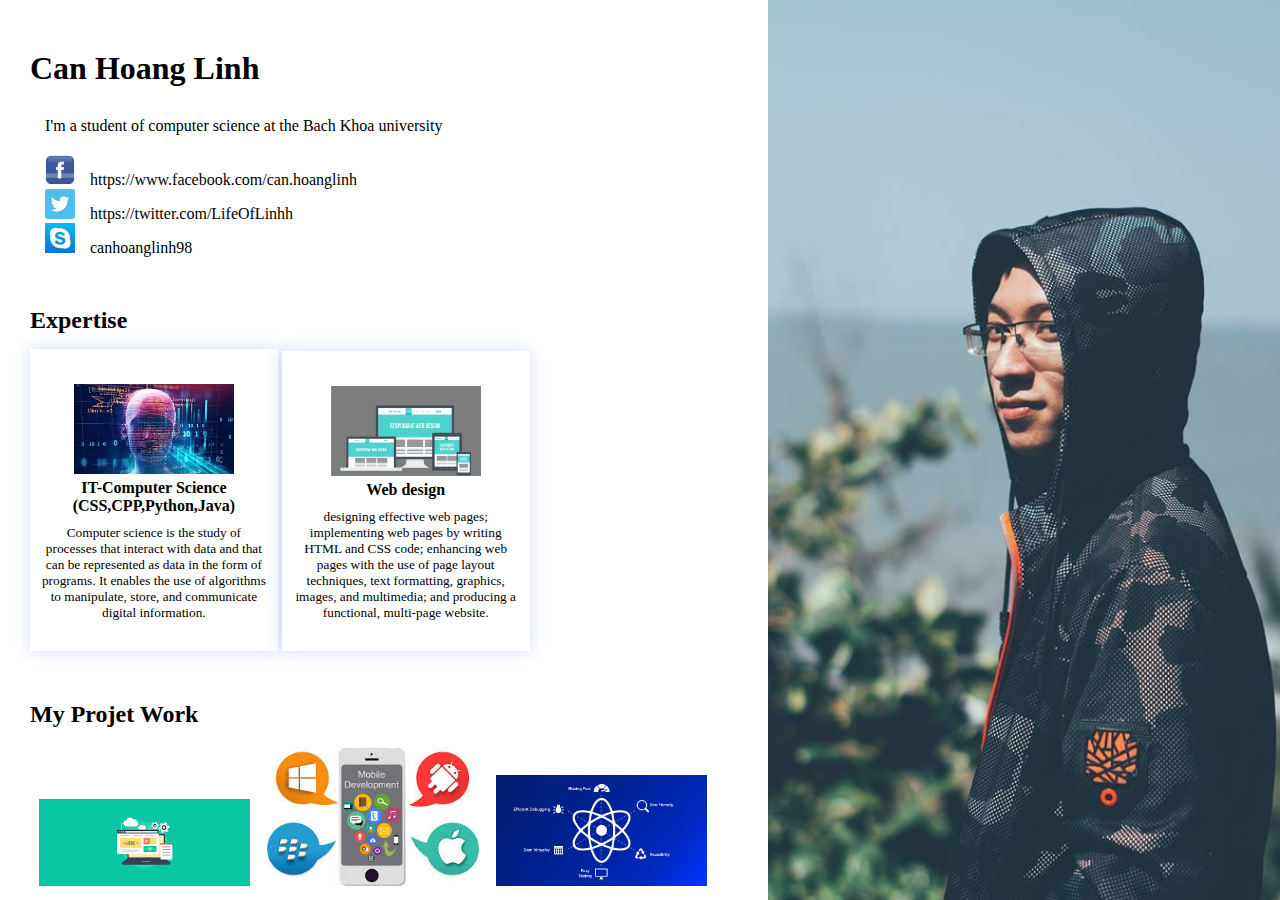
<file: index.html>
<html>
<head>
<title>This is my CV</title>
<meta name="viewport" content="width=device-width, initial-scale=1.0">
<link rel="stylesheet" href="style.css">
</head>
<body>
	<div class="profile-img">
		<img src="user.jpg">
	</div>
	<div class="profile-info">
	<h1>Can Hoang Linh</h1>
	<p class= "about"> I'm a student of computer science at the Bach Khoa university</p>
	<div class="social-media">
		<span><img src="fb.png">https://www.facebook.com/can.hoanglinh</span>
		<br><span><img src="twitter.png">https://twitter.com/LifeOfLinhh </span></br>
		<span><img src="skype.jpg">canhoanglinh98</span>
    </div>
    <h2>Expertise</h2>
    <div class="expertise">
    	<img src="cs.jpg">

    	<p><b>IT-Computer Science (CSS,CPP,Python,Java)</b></p>
    	<small>
        Computer science is the study of processes that interact with data and that can be represented as data in the form of programs. It enables the use of algorithms to manipulate, store, and communicate digital information.
    	</small>
</div>
<div class="expertise">
    	<img src="web.png">
    	<p><b>Web design</b></p>
    	<small>
        designing effective web pages; implementing web pages by writing HTML and CSS code; enhancing web pages with the use of page layout techniques, text formatting, graphics, images, and multimedia; and producing a functional, multi-page website.
    	</small>
</div>	
<h2>My Projet Work</h2>
<div class="projects">
<img src="1.png">
<img src="2.jpg">
<img src="3.jpg">
</div>
<div class="form-box">
	<h2>Contact me</h2>
	<form>
		<div class="input-group">
		<input type="text" placeholder="First Name">
		<input type="text" placeholder="Last Name">
	</div>
	<div class="input-group">
		<input type="number" placeholder="Phone Number">
		<input type="email" placeholder="Last Name">
	</div>
	<div class="text-area">
		<textarea rows="4" placeholder="Your Message"></textarea>
	</div>
	<button type="submit" class="submit-btn">SEND MESSAGE</button>
	</form>
	</div>
	<div class="contact">
		<span><img src="gmail.jpg">linh.can@vexere.com</span>
		<span><img src="phone.jpg">0903844969</span>
	</div>
</body>
</html>
</file>
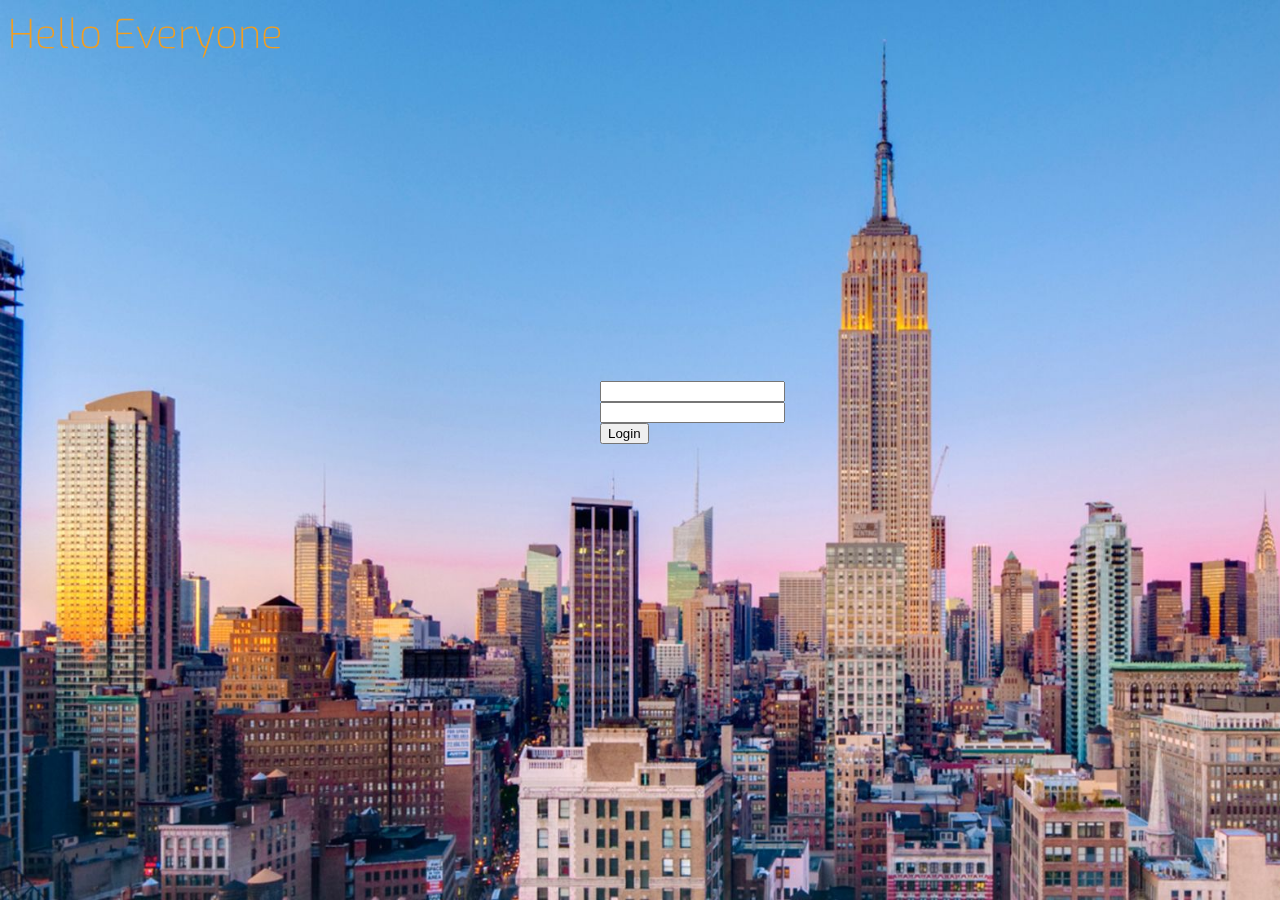
<file: login.html>
<html>
<head>
	<meta charset="UTF-8">
	<title>login</title>
    <style>
    @import url(http://fonts.googleapis.com/css?family=Exo:100,200,400);
    @import url(http://fonts.googleapis.com/css?family=Source+Sans+Pro:700,400,300);

    body{
     	overflow-y: scroll;
    	width: 100%;
    	top: -20px;
    	right: -40px;
    	bottom: -40px;
    	width: auto;
    	height: auto;
    	background-image: url("NYC_2-compressor.jpg");
        background-size: cover;
        -webkit-filter: blur(0px);
    }
    .head{
    	position: absolute;
    	top:calc(50%-35px);
    	left:calc(50%-255px);
    }
    .header div{
     float: left;
     color: #fff;
     font-family: 'Exo', sans-serif;
     font-size: 40px;
     font-weight: 200;
    }
    .header div span{
    	color: #F29E20 !important;
    }
    .login{
    	position: absolute;
    	top: calc(50% - 75px);
    	left: calc(50% - 50px);
    	height: 150px;
    	width: 350px;
    	padding:10px;
    }
    .login input [type=text]{
    	width: 250px;
    	height: 30px;
    	background: transparent;
    	border: 1px solid rgba(255,255,255,0.6);
    	border-radius: 2px;
    	color: #fff;
    	font-family: 'Exo', sans-serif;
    	font-size: 16px;
    	font-weight: 400;
    	padding: 4px;
    }
    .login input [type=password]{
    	width: 250px;
    	height: 30px;
    	background: transparent;
    	border: 1px solid rgba(255,255,255,0.6);
    	border-radius: 2px;
    	color: #fff;
    	font-family: 'Exo', sans-serif;
    	font-size: 16px;
    	font-weight: 400;
    	padding: 4px;
    }
    .login input [type=button]{
    	width: 260px;
    	height: 35px;
    	background: #fff;
    	border: 1px solid #fff;
    	cursor: pointer;
    	border-radius: 2px;
    	color: #a18d6c;
    	font-family: 'Exo', sans-serif;
    	font-size:16px;
    	font-weight:400;
    	padding:4px;
    }
    .login input [type=button]:hover{
    	opacity: 0.8;
    }
    .login input [type=button]:active{
    	opacity: 0.6;
    }
    .login input [type=text]:focus{
    	outline: none;
    	border:1px solid rgba (255,255,255,0.9);
    }
    .login input [type=password]:focus{
    	outline: none;
    	border: 1px solid rgba(255,255,255,0.9);
    }
    .login input [type=button]:focus{
    	outline: none;
    }
    ::-webkit-input-placeholder{
    	color: rgba(255,255,255,0.6);
    ::-moz-input-placeholder{
    	color: rgba(255,255,255,0.6);
</style>
</head>
<body oncontextmenu="return false">
<div>
	<div class="grad"></div>
	<div class="header">
    <div><span>Hello Everyone</span></div>

	</div>
	<br>
	<form name="login">
	<div class="login">
		<input type="text" placeholder="username" name="userid"><br>
		<input type="password" placeholder="password" name="pswrd"><br>
        <input type="button" onclick="check(this.form)" value="Login"/></div>
    </form>
</div>
    <script language="javascript">
    	function check(form)
    	{
    		if(form.userid.value == "vexere" && form.pswrd.value=="vxr2019")
    		{
    			location.href=("index.html");
    		}
    		else
    		{
    			alert("The username and password you entered don't match")
    		}
    	}
    </script>
</body>
</html>
</file>
<file: style.css>
*
{
	margin: 0;
	padding: 0;
	box-sizing: border-box;
}
.body
{
	background: #040404;
	font_family: sans-serif;
}
.profile-img{
	width:40%;
	float: right;
}
.profile-img img{
	width:100%;
	height:100%;
}
.about
{
	margin-left: 15px;
}
.profile-info
{
	width: 60%;
	height: 100vh;
	float:left;
	padding: 0 30px;
	overflow: scroll;
	overflow-x:hidden;
}
.profile-info::webkit-scrollbar
{
	width: 0px;
}
.profile-info h1
{
	margin-top: 50px;
	margin-bottom: 30px;

}
.social-media img
{
	height:30px;
	margin-right: 15px;
}
.social-media
{
	margin-top: 20px;
	margin-left: 15px;
}
.profile-info h2
{
    margin-top: 50px;
    margin-bottom: 15px;
}
.expertise img
{
	height: 10%;
	margin: 5px;
}
.expertise
{
	display: inline-block;
	width: 35%;
	padding: 30px 10px;
	matign: 2%;
	text-align: center;
	box-shadow: 0 0 15px 1px rgba(37, 73, 214, 0.18);
	background: #fff;
}
.expertise small
{
	padding-top: 10px;
	display: block;
}
.projects img
{
	width:31%;
	padding: 4px;
	margin-bottom: 5px;
	margin-left: 5px;
}
.form-box
{
	margin-top: 30px;
}
.input-group input{
	width: 45%;
	border:0;
	outline: none !important;
	padding: 10px;
	margin: 2%;
	display: inline-block;
	background: #fff;
}
.text-area textarea
{
	width: 95%;
	border: 0;
	outline: none !important;
	padding: 10px;
	margin: 2%;
	background: #fff;
}
.submit-btn
{
	border: 0;
	outline: none !important;
	padding: 10px;
	margin: 2%;
	background: #2ab0ff;
	cursor: pointer;
}
.contact img{
	width: 20px;
	margin: -5px 10px;
}
.contact span
{
	margin: 3%;
}
.contact
{
	margin: 5% 0 5% 5%;
	width:65%;
}
@media only screen and (max-width:900px)
{
	.profile-info
	{
		width:100%;
		overflow: inherit;

	}
	.profile-img
	{
		width:100%;
	}
	.expertise
	{
		width: 95%;
		margin-bottom: 10%;
	}
	.expertise img
	{
		height: 8%;
		margin: 10px 0;
	}
	.projects img
	{
     width: 47%;
	}
	span{
		display: block;
	}
}
</file>
